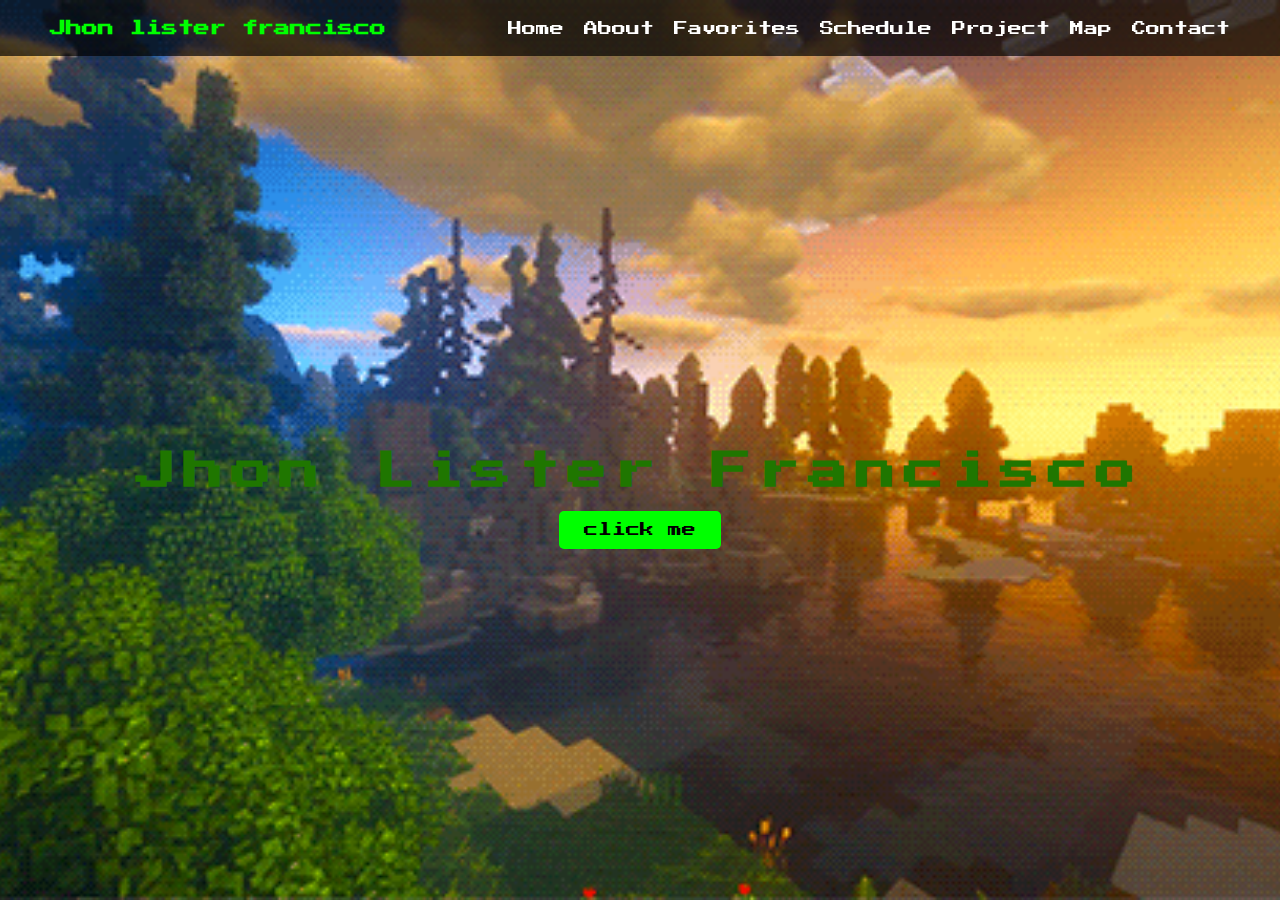
<file: Upgrade/index.html>
<!DOCTYPE html>
<html lang="en">
<head>
  <meta charset="UTF-8">
  <meta name="viewport" content="width=device-width, initial-scale=1.0">
  <title>Jhon lister</title>
  <link href="https://fonts.googleapis.com/css2?family=Press+Start+2P&display=swap" rel="stylesheet">
  <link rel="stylesheet" href="style.css">
  <style>
   
  </style>
</head>
<body>
  <!-- Navbar -->
  <nav>
    <div id="Logo">
      <span id="title">Jhon lister francisco</span>
    </div>

    <ul>
      <li><a href="index.html">Home</a></li>
      <li><a href="about.html">About</a></li>
      <li><a href="favorits.html">Favorites</a></li>
      <li><a href="schedule.html">Schedule</a></li>
      <li><a href="project.html">Project</a></li>
      <li><a href="map.html">Map</a></li>
      <li><a href="contact.html">Contact</a></li>
    </ul>
  </nav>

  <!-- Hero Name -->
  <h1>
    <span>J</span><span>h</span><span>o</span><span>n</span>
    <span>&nbsp;</span>
    <span>L</span><span>i</span><span>s</span><span>t</span><span>e</span><span>r</span>
    <span>&nbsp;</span>
    <span>F</span><span>r</span><span>a</span><span>n</span><span>c</span><span>i</span><span>s</span><span>c</span><span>o</span>
  </h1>
  
  <button class="popup-btn" onclick="openPopup()">click me</button>


<!-- Popup Modal -->
<div id="modal" class="modal">
  <div class="modal-content">
    <button class="close-btn" onclick="closePopup()">&times;</button>
    <h2>🎉 Achievement Unlocked!</h2>
    <p>Welcome hahahahha</p>
    <canvas id="confetti"></canvas>
  </div>
</div>

  <script>
     function openPopup() {
    const modal = document.getElementById("modal");
    modal.style.display = "flex";

    // 🎉 Trigger confetti
    startConfetti();
  }

  function closePopup() {
    document.getElementById("modal").style.display = "none";
    stopConfetti();
  }

  // Close popup when clicking outside
  window.onclick = function(event) {
    const modal = document.getElementById("modal");
    if (event.target == modal) {
      modal.style.display = "none";
      stopConfetti();
    }
  }

  // 🎉 Confetti Effect
  let confettiCtx, confettiPieces = [], confettiInterval;

  function startConfetti() {
    const canvas = document.getElementById("confetti");
    confettiCtx = canvas.getContext("2d");
    resizeCanvas(canvas);

    confettiPieces = Array.from({length: 100}).map(() => ({
      x: Math.random() * canvas.width,
      y: Math.random() * canvas.height - canvas.height,
      size: Math.random() * 8 + 4,
      speed: Math.random() * 3 + 2,
      color: `hsl(${Math.random() * 360}, 100%, 50%)`,
      angle: Math.random() * 2 * Math.PI
    }));

    confettiInterval = setInterval(() => drawConfetti(canvas), 30);
  }

  function stopConfetti() {
    clearInterval(confettiInterval);
  }

  function drawConfetti(canvas) {
    confettiCtx.clearRect(0, 0, canvas.width, canvas.height);

    confettiPieces.forEach(p => {
      p.y += p.speed;
      p.x += Math.sin(p.angle) * 2;
      if (p.y > canvas.height) p.y = -10;
      confettiCtx.fillStyle = p.color;
      confettiCtx.fillRect(p.x, p.y, p.size, p.size);
    });
  }

  function resizeCanvas(canvas) {
    canvas.width = canvas.offsetWidth;
    canvas.height = canvas.offsetHeight;
  }

  window.onresize = () => {
    const canvas = document.getElementById("confetti");
    if (canvas) resizeCanvas(canvas);
  }
  </script>
</body>
</html>
</file>
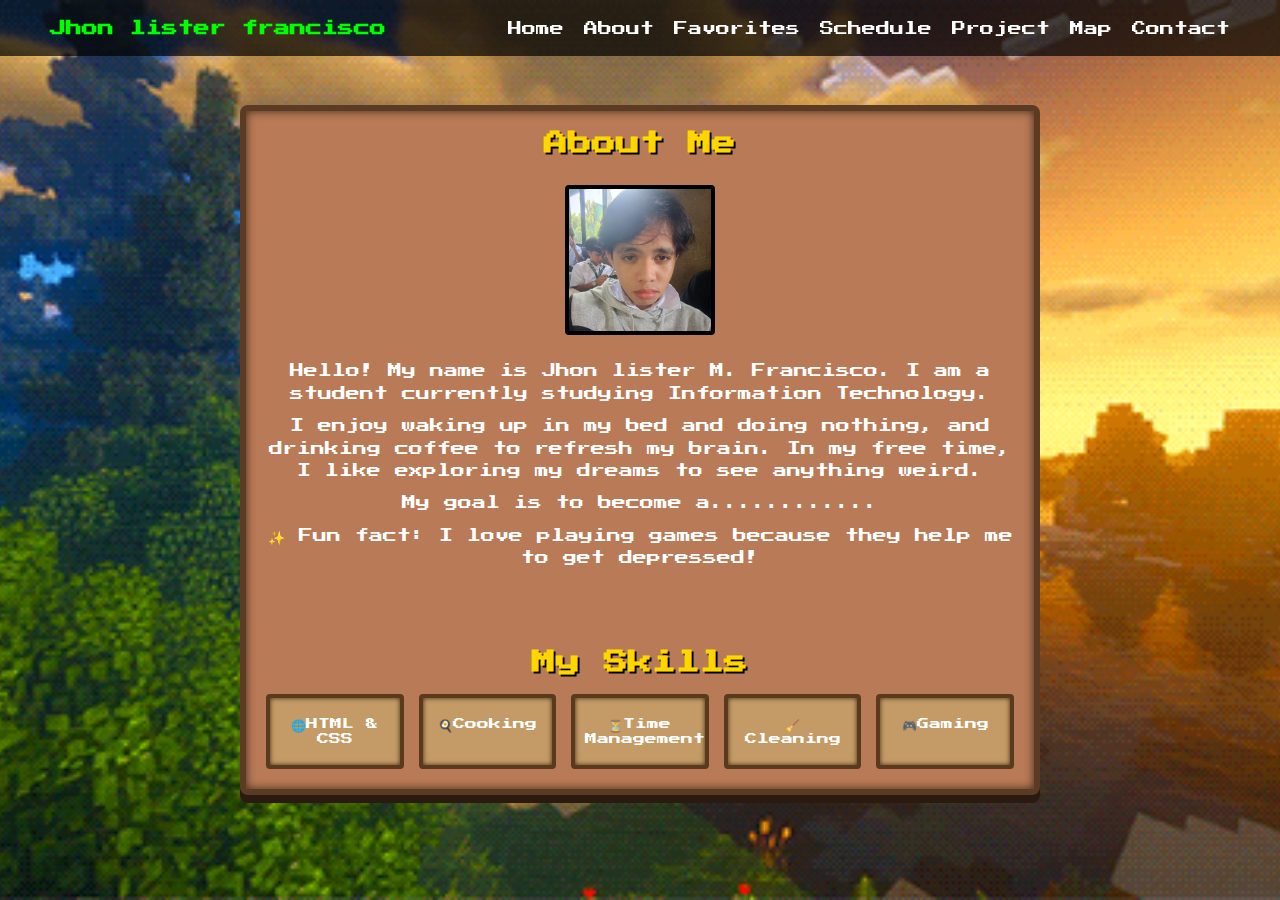
<file: Upgrade/about.html>
<!DOCTYPE html>
<html lang="en">
<head>
  <meta charset="UTF-8">
  <meta name="viewport" content="width=device-width, initial-scale=1.0">
  <link href="https://fonts.googleapis.com/css2?family=Press+Start+2P&display=swap" rel="stylesheet">
  <link rel="stylesheet" href="about.css">
  <title>Minecraft Theme</title>

</head>
<body>
  <nav>
    <div id="Logo">
      <span id="title">Jhon lister francisco</span>
    </div>
    <ul>
      <li><a href="index.html">Home</a></li>
      <li><a href="about.html">About</a></li>
      <li><a href="favorits.html">Favorites</a></li>
      <li><a href="schedule.html">Schedule</a></li>
      <li><a href="project.html">Project</a></li>
      <li><a href="Map.html">Map</a></li>
      <li><a href="contact.html">Contact</a></li>
    </ul>
  </nav>

  <!-- About + Skills Container -->
  <div class="container">
    <h2>About Me</h2>
    <img src="p/n.jpg" alt="ako">
    <p>Hello! My name is Jhon lister M. Francisco. I am a student currently studying Information Technology.</p>
    <p>I enjoy waking up in my bed and doing nothing, and drinking coffee to refresh my brain. 
       In my free time, I like exploring my dreams to see anything weird.</p>
    <p>My goal is to become a............</p>
    <p>✨ Fun fact: I love playing games because they help me to get depressed!</p>
    <div class="skills-grid "></div>
    <div class="skills-grid "></div>
    <div class="skills-grid "></div>
    <div class="skills-grid "></div>
    <h2>My Skills</h2>
    <div class="skills-grid">
      <div class="skill">🌐HTML & CSS</div>
      <div class="skill">🍳Cooking</div>
      <div class="skill">⏳Time Management</div>
      <div class="skill">🧹Cleaning</div>
      <div class="skill">🎮Gaming</div>
    </div>
  </div>

</body>
</html>
</file>
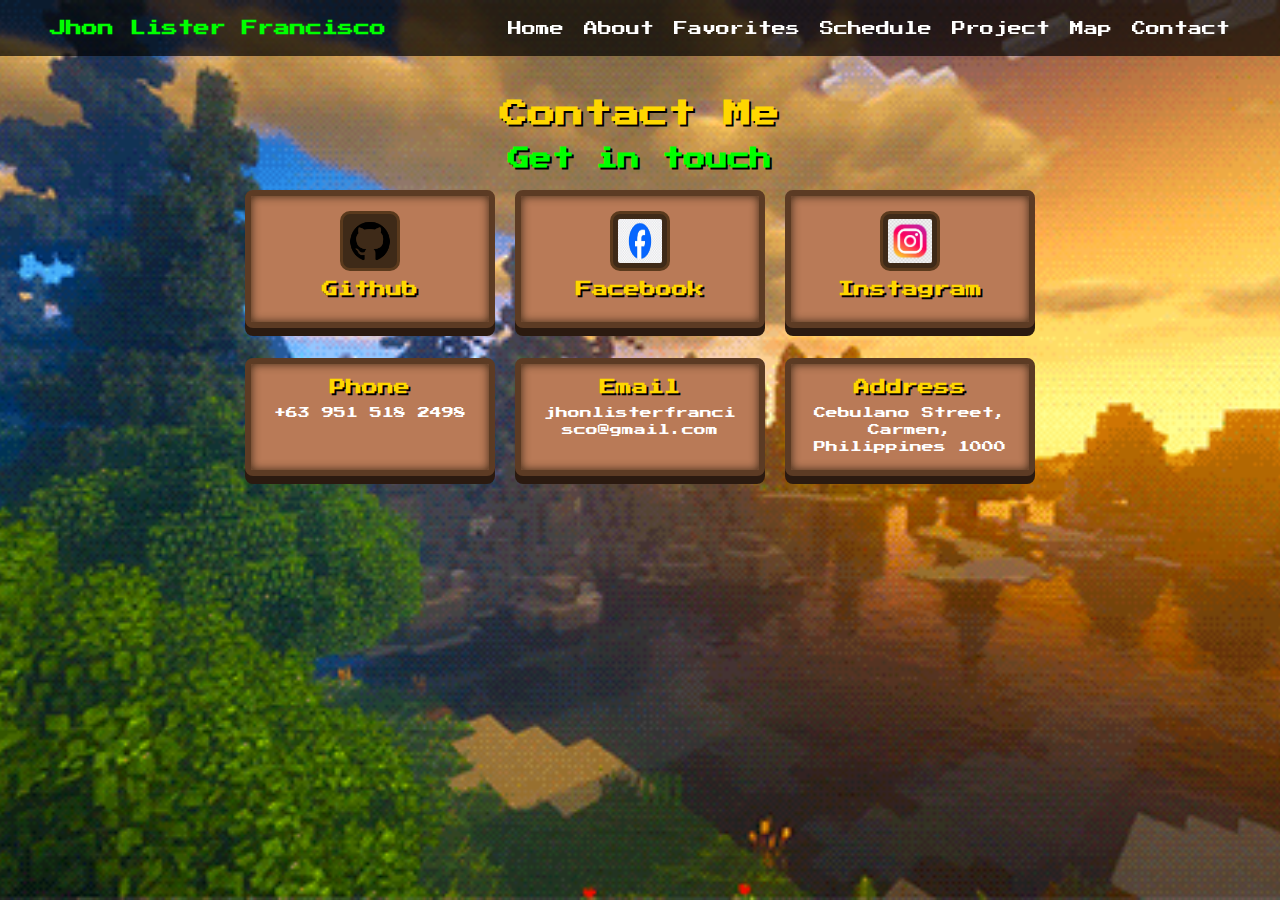
<file: Upgrade/contact.html>
<!DOCTYPE html>
<html lang="en">
<head>
    <meta charset="UTF-8">
    <meta name="viewport" content="width=device-width, initial-scale=1.0">
    <title>Contact</title>
    <link href="https://fonts.googleapis.com/css2?family=Press+Start+2P&display=swap" rel="stylesheet">
    <link rel="stylesheet" href="contact.css">
 
      
</head>
<body>
    <nav>
        <div id="Logo">
            <span id="title">Jhon Lister Francisco</span>
        </div>
        <ul>
            <li><a href="index.html">Home</a></li>
            <li><a href="about.html">About</a></li>
            <li><a href="favorits.html">Favorites</a></li>
            <li><a href="schedule.html">Schedule</a></li>
            <li><a href="project.html">Project</a></li>
            <li><a href="Map.html">Map</a></li>
            <li><a href="contact.html">Contact</a></li>
        </ul>
    </nav>

    <h1>Contact Me</h1>
    <section id="contact">
        <h2>Get in touch</h2>
        <div class="social-media">
            <div class="card">
                <a href="https://github.com/jhonlisterfrancisco-ctrl" target="_blank">
                    <img src="p/git.png" alt="Github">
                    <h3>Github</h3>
                </a>
            </div>
            <div class="card">
                <a href="https://www.facebook.com/jhonlester.francisco.3" target="_blank">
                    <img src="p/f.png" alt="Facebook">
                    <h3>Facebook</h3>
                </a>
            </div>
            <div class="card">
                <a href="https://www.instagram.com/jhonlisterfrancisco/" target="_blank">
                    <img src="p/ig.jpg" alt="Instagram">
                    <h3>Instagram</h3>
                </a>
            </div>
        </div>
        <div class="cards">
            <div class="card">
                <h3>Phone</h3>
                <p>+63 951 518 2498</p>
            </div>
            <div class="card">
                <h3>Email</h3>
                <p>jhonlisterfrancisco@gmail.com</p>
            </div>
            <div class="card">
                <h3>Address</h3>
                <p>Cebulano Street, Carmen, Philippines 1000</p>
            </div>
        </div>
    </section>
</body>
</html>
</file>
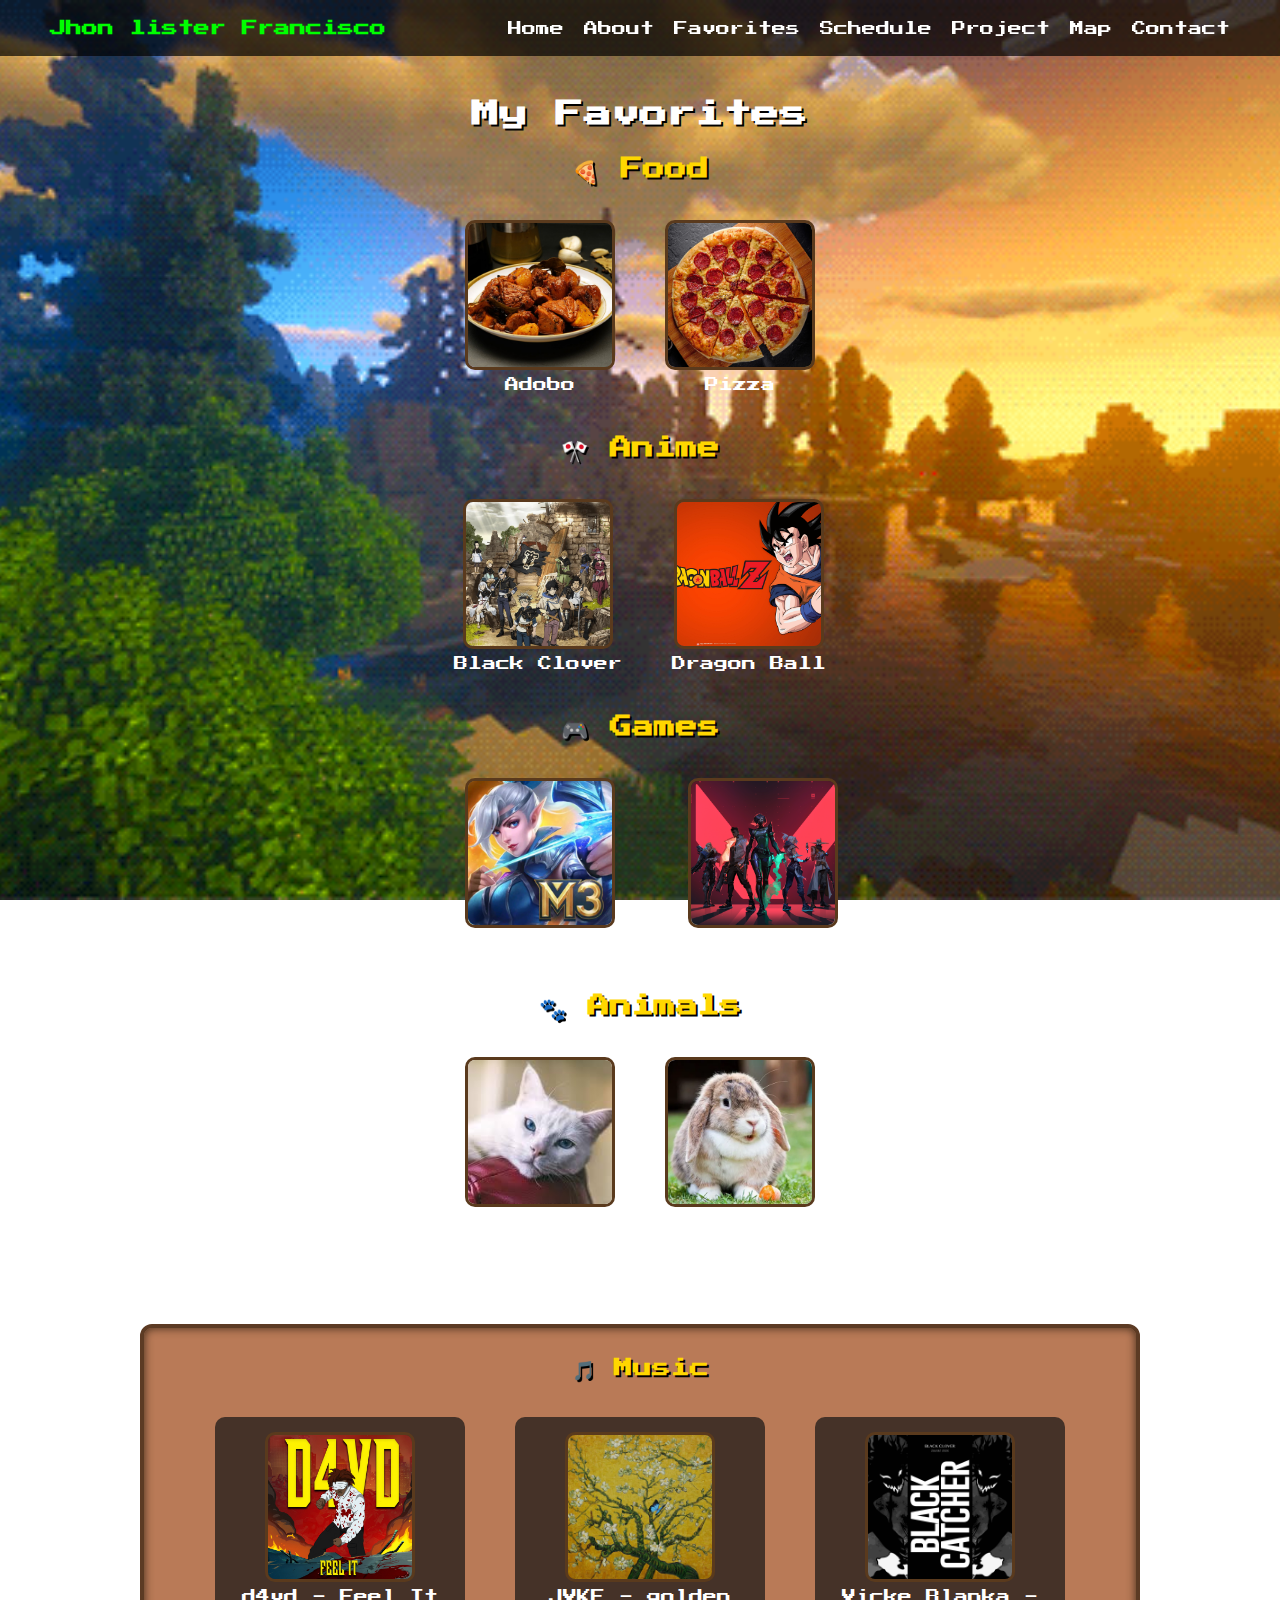
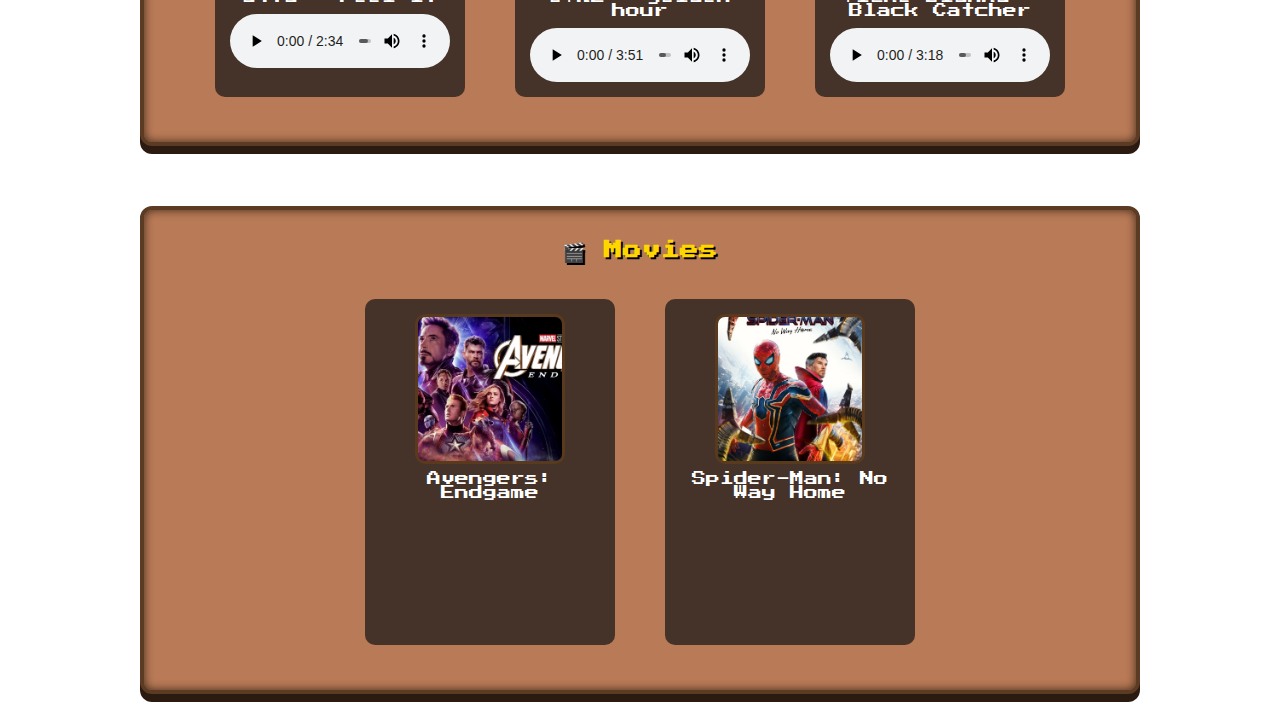
<file: Upgrade/favorits.html>
<!DOCTYPE html>
<html lang="en">
<head>
  <meta charset="UTF-8">
  <meta name="viewport" content="width=device-width, initial-scale=1.0">
  <link href="https://fonts.googleapis.com/css2?family=Press+Start+2P&display=swap" rel="stylesheet">
  <link rel="stylesheet" href="favorits.css">
  <title>Favorites</title>
  
  </style>
</head>
<body>
  <nav>
    <div id="Logo">
      <span id="title">Jhon lister Francisco</span>
    </div>
    <ul>
      <li><a href="index.html">Home</a></li>
      <li><a href="about.html">About</a></li>
      <li><a href="favorits.html">Favorites</a></li>
      <li><a href="schedule.html">Schedule</a></li>
      <li><a href="project.html">Project</a></li>
      <li><a href="Map.html">Map</a></li>
      <li><a href="contact.html">Contact</a></li>
    </ul>
  </nav>

  <section class="favorites">
    <h2>My Favorites</h2>

    <!-- Food -->
    <h3>🍕 Food</h3>
    <div class="favorites-grid">
      <div class="fav-item">
        <img src="p/adobo.jpg" alt="Adobo">
        <p>Adobo</p>
      </div>
      <div class="fav-item">
        <img src="p/pizza.jpg" alt="Pizza">
        <p>Pizza</p>
      </div>
    </div>

    <!-- Anime -->
    <h3>🎌 Anime</h3>
    <div class="favorites-grid">
      <div class="fav-item">
        <img src="p/black clover.jpg" alt="Black Clover">
        <p>Black Clover</p>
      </div>
      <div class="fav-item">
        <img src="p/dragonball.jpg" alt="Dragon Ball">
        <p>Dragon Ball</p>
      </div>
    </div>

    <!-- Games -->
    <h3>🎮 Games</h3>
    <div class="favorites-grid">
      <div class="fav-item">
        <img src="p/ml.jpg" alt="Mobile Legends">
        <p>Mobile Legends</p>
      </div>
      <div class="fav-item">
        <img src="p/valo.jpg" alt="Valorant">
        <p>Valorant</p>
      </div>
    </div>

    <!-- Animals -->
    <h3>🐾 Animals</h3>
    <div class="favorites-grid">
      <div class="fav-item">
        <img src="p/cat.jpg" alt="Cat">
        <p>Cat</p>
      </div>
      <div class="fav-item">
        <img src="p/Rabbit.jpg" alt="Rabbit">
        <p>Rabbit</p>
      </div>
    </div>
  </section>

  <!-- Music Section -->
  <div class="music-container">
    <h3>🎵 Music</h3>
    <div class="favorites-grid">
      <div class="fav-item" onclick="playMusic(this)">
        <img src="p/feel it.jpg" alt="d4vd">
        <p>d4vd - Feel It</p>
        <audio controls>
          <source src="p/d4vd - Feel It (Official Music Video) [vZi8ET9k11g].mp3" type="audio/mpeg">
          Your browser does not support the audio element.
        </audio>
      </div>
      <div class="fav-item" onclick="playMusic(this)">
        <img src="p/gold.jpg" alt="JVKE">
        <p>JVKE - golden hour</p>
        <audio controls>
          <source src="p/JVKE - golden hour (official music video) [PEM0Vs8jf1w].mp3" type="audio/mpeg">
          Your browser does not support the audio element.
        </audio>
      </div>
      <div class="fav-item" onclick="playMusic(this)">
        <img src="p/black.jpg" alt="Vicke Blanka">
        <p>Vicke Blanka - Black Catcher</p>
        <audio controls>
          <source src="p/ビッケブランカ - Black Catcher _ Vicke Blanka - Black Catcher [hP6VM6YAMIE].mp3" type="audio/mpeg">
          Your browser does not support the audio element.
        </audio>
      </div>
    </div>
  </div>

  <!-- Movies Section -->
  <div class="movie-container">
    <h3>🎬 Movies</h3>
    <div class="favorites-grid">
      <div class="fav-item">
        <img src="p/avenger.jpg" alt="Avengers: Endgame">
        <p>Avengers: Endgame</p>
        <iframe width="220" height="120"
                src="https://www.youtube.com/embed/TcMBFSGVi1c"
                title="Avengers Trailer" allowfullscreen></iframe>
      </div>
      <div class="fav-item">
        <img src="p/spiderjpg.jpg" alt="Spider-Man: No Way Home">
        <p>Spider-Man: No Way Home</p>
        <iframe width="220" height="120"
                src="https://www.youtube.com/embed/JfVOs4VSpmA"
                title="Spider-Man No Way Home Trailer" allowfullscreen></iframe>
      </div>
    </div>
  </div>

  <!-- Lightbox -->
  <div id="lightbox" class="lightbox" onclick="closeLightbox()">
    <span class="close">&times;</span>
    <img class="lightbox-content" id="lightbox-img">
    <p id="lightbox-caption"></p>
  </div>

  <script>
    function playMusic(element) {
      // Pause all other audio players
      document.querySelectorAll(".music-container audio").forEach(audio => {
        if (!element.contains(audio)) {
          audio.pause();
          audio.currentTime = 0;
        }
      });

      // Play the clicked one
      let audio = element.querySelector("audio");
      if (audio) {
        audio.play();
      }
    }

    // Open Lightbox
    function openLightbox(img) {
      document.getElementById("lightbox").style.display = "flex";
      document.getElementById("lightbox-img").src = img.src;
      document.getElementById("lightbox-caption").innerText = img.alt;
    }

    // Close Lightbox
    function closeLightbox() {
      document.getElementById("lightbox").style.display = "none";
    }

    // Attach click event to all images
    document.addEventListener("DOMContentLoaded", () => {
      document.querySelectorAll(".fav-item img").forEach(img => {
        img.addEventListener("click", (e) => {
          e.stopPropagation(); // Prevent closing immediately
          openLightbox(img);
        });
      });
    });
  </script>
</body>
</html>
</file>
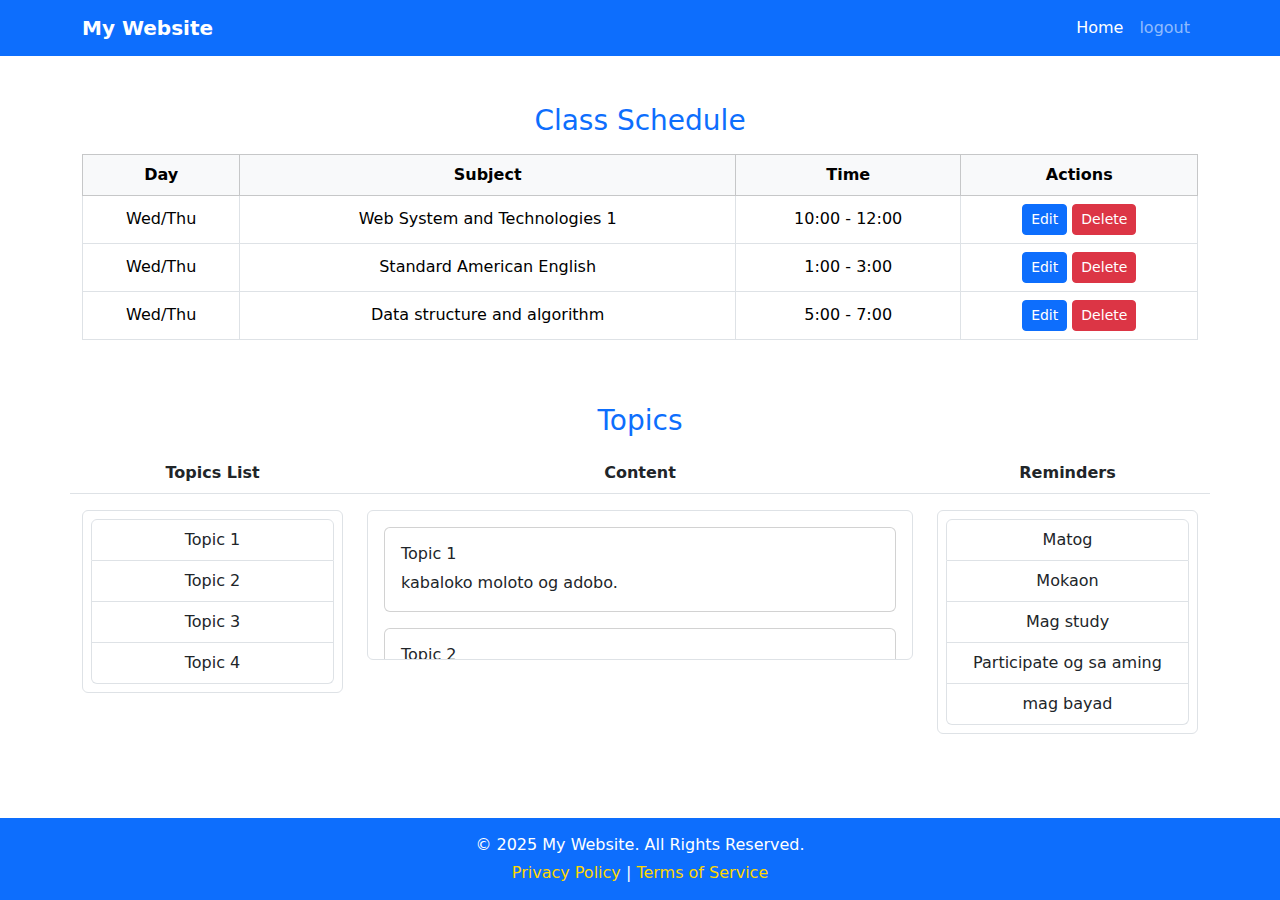
<file: Upgrade/index2.html>
<!doctype html>
<html lang="en">
  <head>
    <meta charset="utf-8">
    <meta name="viewport" content="width=device-width, initial-scale=1">
    <title>Class Schedule & Topics</title>
    <link href="https://cdn.jsdelivr.net/npm/bootstrap@5.3.3/dist/css/bootstrap.min.css" rel="stylesheet">
    <style>
      body {
        background-color: #ffffff;
        display: flex;
        flex-direction: column;
        min-height: 100vh;
      }
      main {
        flex: 1;
      }
      .table thead {
        background-color: #b7c8ff;
      }
      .scrollable {
        max-height: 200px;
        overflow-y: auto;
      }
      footer {
        background: #0d6efd;
        color: white;
        padding: 15px 0;
        text-align: center;
      }
      footer a {
        color: #ffd700;
        text-decoration: none;
      }
      footer a:hover {
        text-decoration: underline;
      }
    </style>
  </head>
  <body>

    <!-- Navbar -->
    <nav class="navbar navbar-expand-lg navbar-dark bg-primary">
      <div class="container">
        <!-- Brand -->
        <a class="navbar-brand fw-bold" href="#">My Website</a>

        <button class="navbar-toggler" type="button" data-bs-toggle="collapse" data-bs-target="#navbarNav"
          aria-controls="navbarNav" aria-expanded="false" aria-label="Toggle navigation">
          <span class="navbar-toggler-icon"></span>
        </button>

        <!-- Links -->
        <div class="collapse navbar-collapse justify-content-right" id="navbarNav">
          <ul class="navbar-nav ms-auto">
            <li class="nav-item"><a class="nav-link active" href="#">Home</a></li>
            <li class="nav-item"><a class="nav-link" href="project.html">logout</a></li>
          </ul>
        </div>
      </div>
    </nav>

    <main>
      <!-- Table -->
      <div class="container text-center mt-5">
        <h3 class="text-primary mb-3">Class Schedule</h3>
        <div class="table-responsive">
          <table class="table table-bordered align-middle" id="scheduleTable">
            <thead class="table-light">
              <tr>
                <th>Day</th>
                <th>Subject</th>
                <th>Time</th>
                <th>Actions</th>
              </tr>
            </thead>
            <tbody>
              <tr>
                <td>Wed/Thu</td>
                <td>Web System and Technologies 1</td>
                <td>10:00 - 12:00</td>
                <td>
                  <button class="btn btn-sm btn-primary edit-btn">Edit</button>
                  <button class="btn btn-sm btn-danger delete-btn">Delete</button>
                </td>
              </tr>
              <tr>
                <td>Wed/Thu</td>
                <td>Standard American English</td>
                <td>1:00 - 3:00</td>
                <td>
                  <button class="btn btn-sm btn-primary edit-btn">Edit</button>
                  <button class="btn btn-sm btn-danger delete-btn">Delete</button>
                </td>
              </tr>
              <tr>
                <td>Wed/Thu</td>
                <td>Data structure and algorithm</td>
                <td>5:00 - 7:00</td>
                <td>
                  <button class="btn btn-sm btn-primary edit-btn">Edit</button>
                  <button class="btn btn-sm btn-danger delete-btn">Delete</button>
                </td>
              </tr>
            </tbody>
          </table>
        </div>
      </div>

      <!-- Bootstrap Modal -->
      <div class="modal fade" id="editModal" tabindex="-1" aria-labelledby="editModalLabel" aria-hidden="true">
        <div class="modal-dialog">
          <div class="modal-content">
            <div class="modal-header bg-primary text-white">
              <h5 class="modal-title" id="editModalLabel">Edit Schedule</h5>
              <button type="button" class="btn-close btn-close-white" data-bs-dismiss="modal" aria-label="Close"></button>
            </div>
            <div class="modal-body">
              <form id="editForm">
                <div class="mb-3">
                  <label for="editDay" class="form-label">Day</label>
                  <input type="text" class="form-control" id="editDay" required>
                </div>
                <div class="mb-3">
                  <label for="editSubject" class="form-label">Subject</label>
                  <input type="text" class="form-control" id="editSubject" required>
                </div>
                <div class="mb-3">
                  <label for="editTime" class="form-label">Time</label>
                  <input type="text" class="form-control" id="editTime" required>
                </div>
              </form>
            </div>
            <div class="modal-footer">
              <button type="button" class="btn btn-secondary" data-bs-dismiss="modal">Cancel</button>
              <button type="button" class="btn btn-success" id="saveChanges">Save</button>
            </div>
          </div>
        </div>
      </div>

      <div class="container text-center mt-5">
        <h3 class="text-primary mb-4">Topics</h3>

        <!-- Header Row -->
        <div class="row fw-bold border-bottom pb-2 mb-3">
          <div class="col-md-3">Topics List</div>
          <div class="col-md-6">Content</div>
          <div class="col-md-3">Reminders</div>
        </div>

        <!-- Main Row -->
        <div class="row text-center">
          <!-- Topics Column -->
          <div class="col-md-3">
            <div id="topicsList" class="list-group overflow-auto border rounded p-2" style="max-height: 400px;">
              <a href="#topic1" class="list-group-item list-group-item-action">Topic 1</a>
              <a href="#topic2" class="list-group-item list-group-item-action">Topic 2</a>
              <a href="#topic3" class="list-group-item list-group-item-action">Topic 3</a>
              <a href="#topic4" class="list-group-item list-group-item-action">Topic 4</a>
            </div>
          </div>

          <!-- Content Column -->
          <div class="col-md-6">
            <div id="contentArea" class="overflow-auto border rounded p-3" style="max-height: 150px; text-align:left; scroll-behavior:smooth;">
              <div class="card mb-3" id="topic1">
                <div class="card-body">
                  <h6 class="card-title">Topic 1</h6>
                  <p class="card-text">kabaloko moloto og adobo.</p>
                </div>
              </div>
              <div class="card mb-3" id="topic2">
                <div class="card-body">
                  <h6 class="card-title">Topic 2</h6>
                  <p class="card-text">how to put a bead in egg.</p>
                </div>
              </div>
              <div class="card mb-3" id="topic3">
                <div class="card-body">
                  <h6 class="card-title">Topic 3</h6>
                  <p class="card-text">hahahacdog.</p>
                </div>
              </div>
              <div class="card mb-3" id="topic4">
                <div class="card-body">
                  <h6 class="card-title">Topic 4</h6>
                  <p class="card-text">o.</p>
                </div>
              </div>
            </div>
          </div>

          <!-- Reminders Column -->
          <div class="col-md-3">
            <ul class="list-group overflow-auto border rounded p-2" style="max-height: 400px;">
              <li class="list-group-item">Matog</li>
              <li class="list-group-item">Mokaon</li>
              <li class="list-group-item">Mag study</li>
              <li class="list-group-item">Participate og sa aming</li>
              <li class="list-group-item">mag bayad</li>
            </ul>
          </div>
        </div>
      </div>
    </main>

    <!-- Footer -->
    <footer>
      <div class="container-fuild">
        <p class="mb-1">© 2025 My Website. All Rights Reserved.</p>
        <p class="mb-0">
          <a href="#">Privacy Policy</a> | <a href="#">Terms of Service</a>
        </p>
      </div>
    </footer>

    <!-- Scripts -->
    <script>
      // Highlight matching content card when topic clicked
      document.querySelectorAll("#topicsList a").forEach(item => {
        item.addEventListener("click", function(e) {
          e.preventDefault();
          document.querySelectorAll("#contentArea .card").forEach(card => {
            card.classList.remove("border-primary", "bg-light");
          });
          let targetId = this.getAttribute("href").substring(1);
          let targetCard = document.getElementById(targetId);
          if (targetCard) {
            targetCard.classList.add("border-primary", "bg-light");
            targetCard.scrollIntoView({ behavior: "smooth", block: "center" });
          }
        });
      });

      let currentRow;
      document.querySelectorAll(".edit-btn").forEach(button => {
        button.addEventListener("click", function () {
          currentRow = this.closest("tr");
          let cells = currentRow.querySelectorAll("td");
          document.getElementById("editDay").value = cells[0].textContent;
          document.getElementById("editSubject").value = cells[1].textContent;
          document.getElementById("editTime").value = cells[2].textContent;
          let modal = new bootstrap.Modal(document.getElementById("editModal"));
          modal.show();
        });
      });

      document.getElementById("saveChanges").addEventListener("click", function () {
        if (currentRow) {
          currentRow.cells[0].textContent = document.getElementById("editDay").value;
          currentRow.cells[1].textContent = document.getElementById("editSubject").value;
          currentRow.cells[2].textContent = document.getElementById("editTime").value;
        }
        let modalEl = document.getElementById("editModal");
        let modal = bootstrap.Modal.getInstance(modalEl);
        modal.hide();
      });

      document.querySelectorAll(".delete-btn").forEach(button => {
        button.addEventListener("click", function () {
          this.closest("tr").remove();
        });
      });
    </script>
    <script src="https://cdn.jsdelivr.net/npm/bootstrap@5.3.3/dist/js/bootstrap.bundle.min.js"></script>
  </body>
</html>
</file>
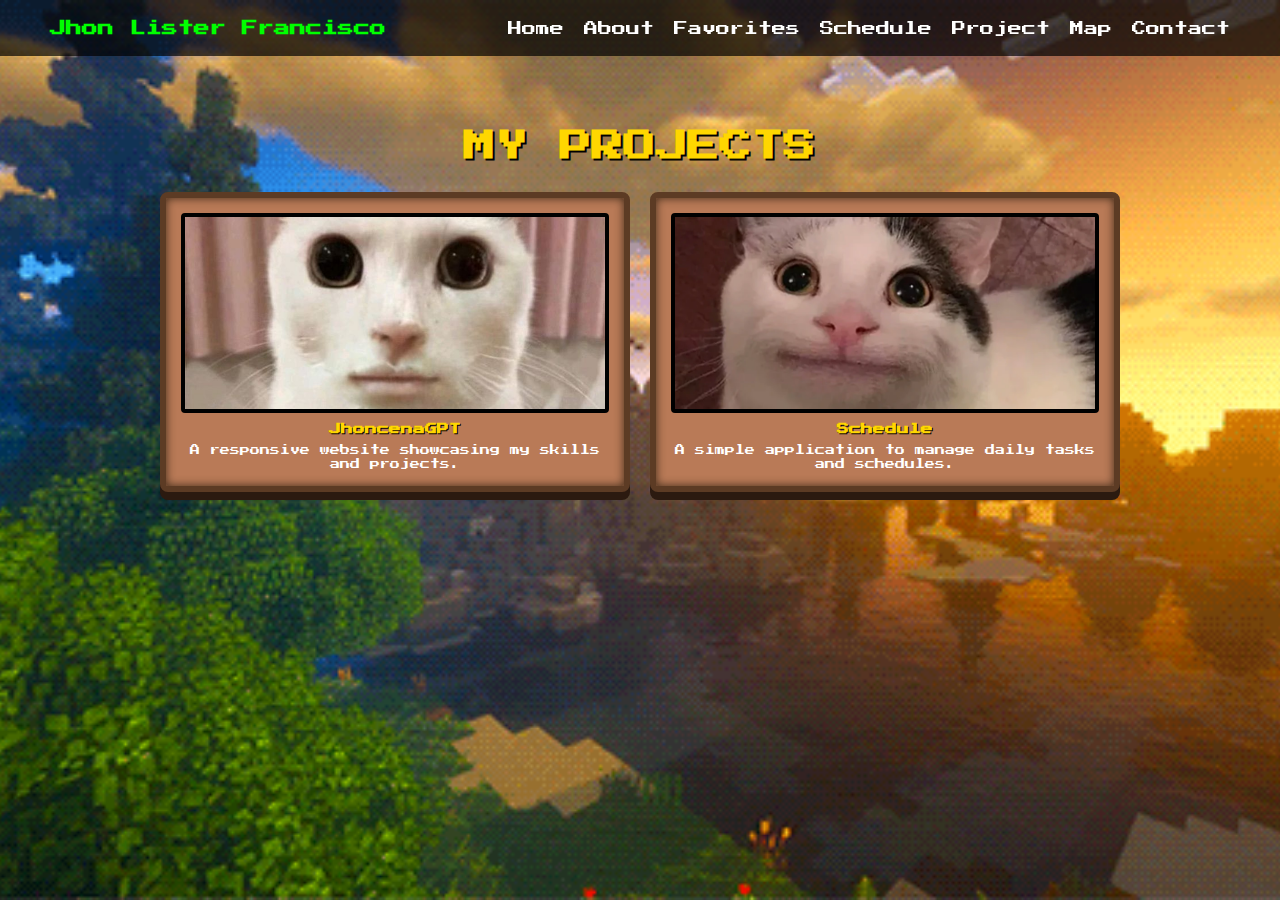
<file: Upgrade/project.html>
<!DOCTYPE html>
<html lang="en">
<head>
  <meta charset="UTF-8">
  <meta name="viewport" content="width=device-width, initial-scale=1.0">
  <title>Minecraft Themed Projects</title>
  <link href="https://fonts.googleapis.com/css2?family=Press+Start+2P&display=swap" rel="stylesheet">
  <link rel="stylesheet" href="project.css">

</head>
<body>
  <nav>
    <div id="Logo">
      <span id="title">Jhon Lister Francisco</span>
    </div>
    <ul>
      <li><a href="index.html">Home</a></li>
      <li><a href="about.html">About</a></li>
      <li><a href="favorits.html">Favorites</a></li>
      <li><a href="schedule.html">Schedule</a></li>
      <li><a href="project.html">Project</a></li>
      <li><a href="Map.html">Map</a></li>
      <li><a href="contact.html">Contact</a></li>
    </ul>
  </nav>

  <section class="project-section">
    <h1>MY PROJECTS</h1>
    <div class="card-container">

      <!-- Project 1 -->
      <div class="card">
        <a href="skin.html" target="_blank">
          <img src="p/c1.jpg" alt="Personal Website Project">
          <div class="card-content">
            <h3>JhoncenaGPT</h3>
            <p>A responsive website showcasing my skills and projects.</p>
          </div>
        </a>
      </div>

      <!-- Project 2 -->
      <div class="card">
        <a href="index2.html" target="_blank">
          <img src="p/c2.webp" alt="Task Manager Project">
          <div class="card-content">
            <h3>Schedule</h3>
            <p>A simple application to manage daily tasks and schedules.</p>
          </div>
        </a>
      </div>

    </div>
  </section>
</body>
</html>
</file>
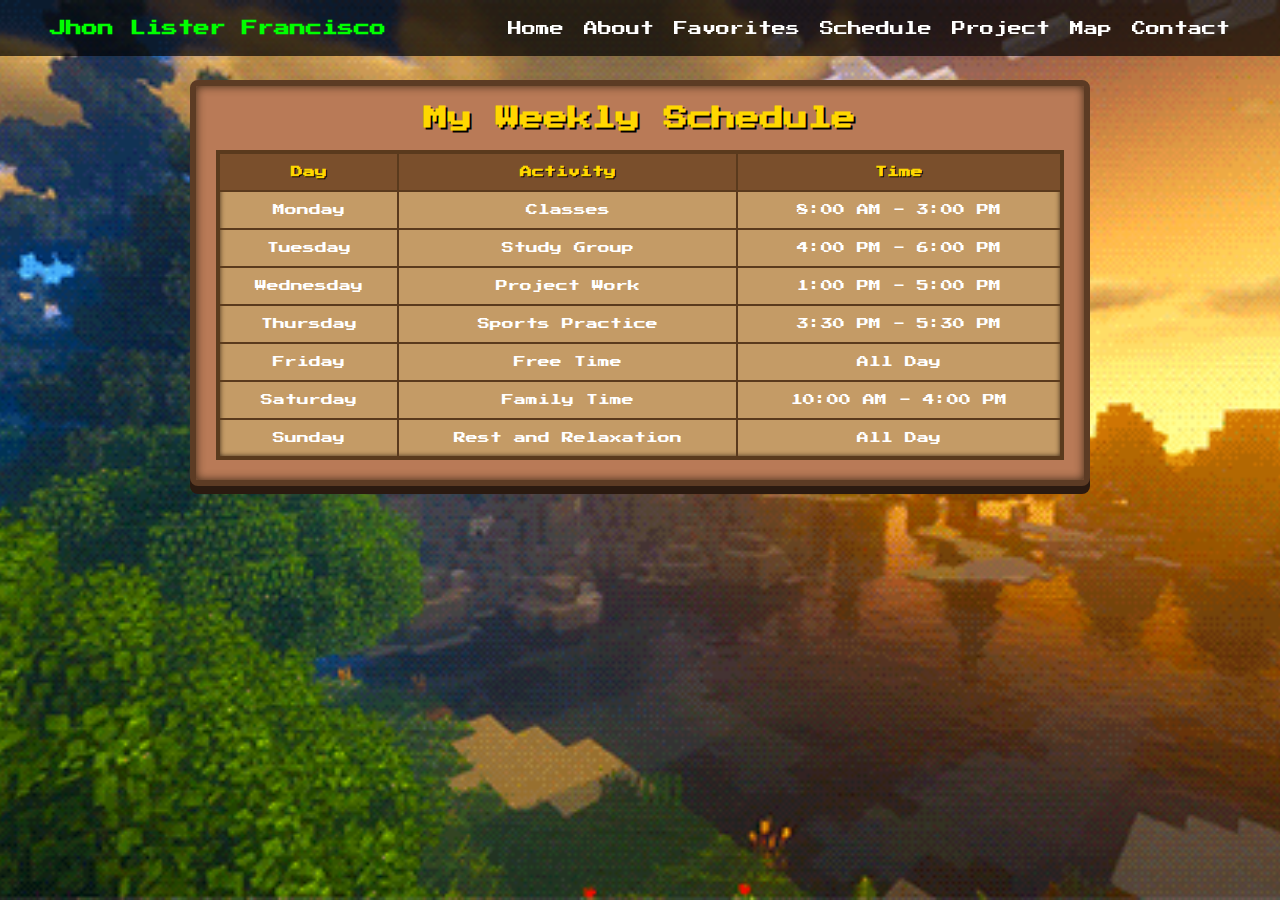
<file: Upgrade/schedule.html>
<!DOCTYPE html>
<html lang="en">
<head>
  <meta charset="UTF-8">
  <meta name="viewport" content="width=device-width, initial-scale=1.0">
  <title>Minecraft Theme Schedule</title>
  <link href="https://fonts.googleapis.com/css2?family=Press+Start+2P&display=swap" rel="stylesheet">
  <link rel="stylesheet" href="schedule.css">
  
  </style>
</head>
<body>
  <nav>
    <div id="Logo">
      <span id="title">Jhon Lister Francisco</span>
    </div>
    <ul>
      <li><a href="index.html">Home</a></li>
      <li><a href="about.html">About</a></li>
      <li><a href="favorits.html">Favorites</a></li>
      <li><a href="schedule.html">Schedule</a></li>
      <li><a href="project.html">Project</a></li>
      <li><a href="Map.html">Map</a></li>
      <li><a href="contact.html">Contact</a></li>
    </ul>
  </nav>

  <section id="schedule">
    <h2>My Weekly Schedule</h2>
    <table>
      <tr>
        <th>Day</th>
        <th>Activity</th>
        <th>Time</th>
      </tr>
      <tr>
        <td>Monday</td>
        <td>Classes</td>
        <td>8:00 AM - 3:00 PM</td>
      </tr>
      <tr>
        <td>Tuesday</td>
        <td>Study Group</td>
        <td>4:00 PM - 6:00 PM</td>
      </tr>
      <tr>
        <td>Wednesday</td>
        <td>Project Work</td>
        <td>1:00 PM - 5:00 PM</td>
      </tr>
      <tr>
        <td>Thursday</td>
        <td>Sports Practice</td>
        <td>3:30 PM - 5:30 PM</td>
      </tr>
      <tr>
        <td>Friday</td>
        <td>Free Time</td>
        <td>All Day</td>
      </tr>
      <tr>
        <td>Saturday</td>
        <td>Family Time</td>
        <td>10:00 AM - 4:00 PM</td>
      </tr>
      <tr>
        <td>Sunday</td>
        <td>Rest and Relaxation</td>
        <td>All Day</td>
      </tr>
    </table>
  </section>
</body>
</html>
</file>
<file: Upgrade/about.css>
* {
      margin: 0;
      padding: 0;
      box-sizing: border-box;
    }

   body {
  background: url('p/d(1).gif') no-repeat center center fixed; /* fixed keeps background in place */
  background-size: cover; /* make sure it covers the screen */
  font-family: 'Press Start 2P', cursive;
  color: white;
  min-height: 100vh;
  display: flex;
  justify-content: center;
  align-items: flex-start;
  flex-direction: column;
  text-align: center;
  overflow-x: hidden; /* prevent sideways scrolling */
}

    nav {
      display: flex;
      justify-content: space-between;
      align-items: center;
      padding: 20px 50px;
      background: rgba(0,0,0,0.7);
      position: fixed;
      top: 0;
      width: 100%;
    }

    #title {
      font-size: 16px;
      font-weight: bold;
      color: #00ff00;
    }

    nav ul {
      list-style: none;
      display: flex;
      gap: 20px;
    }

    nav ul li a {
      color: #fff;
      text-decoration: none;
      font-size: 14px;
      transition: color 0.3s;
    }

    nav ul li a:hover {
      color: #00ff00;
    }

    /* Container (Chest-like) */
    .container {
      background: #b97a57;
      border: 6px solid #5c3b24;
      border-radius: 8px;
      box-shadow: inset 0 0 10px #3e2a18, 0 8px #2b1a10;
      max-width: 800px;
      margin: 50px auto;
      padding: 20px;
      text-align: center;
    }

    .container h2 {
      color: #ffd700;
      margin-bottom: 15px;
      text-shadow: 2px 2px #000;
    }

    .container img {
      width: 150px;
      border: 4px solid #000;
      border-radius: 4px;
      margin: 15px 0;
    }

    .container p {
      margin: 10px 0;
      font-size: 14px;
      line-height: 1.6;
      color: #fff;
    }

    /* Skills styled as chest slots */
    .skills-grid {
      display: grid;
      grid-template-columns: repeat(auto-fit, minmax(120px, 1fr));
      gap: 15px;
      margin-top: 20px;
    }

    .skill {
      background: #c49b66;
      border: 4px solid #5a3a1d;
      box-shadow: inset 0 0 5px #3e2a18;
      padding: 20px 10px;
      border-radius: 4px;
      font-size: 12px;
      color: #fff;
      transition: transform 0.2s, background 0.2s;
    }

    .skill:hover {
      background: #e6b873;
      transform: scale(1.1);
    }
</file>
<file: Upgrade/contact.css>
* {
            margin: 0;
            padding: 0;
            box-sizing: border-box;
        }

        body {
            background: url('p/d(1).gif') no-repeat center center fixed;
            background-size: cover;
            font-family: 'Press Start 2P', cursive;
            color: white;
            min-height: 100vh;
            padding-top: 100px; /* Leave space for navbar */
            text-align: center;
            overflow-x: hidden; /* Prevent horizontal overflow */
        }

        /* Navbar */
        nav {
            display: flex;
            justify-content: space-between;
            align-items: center;
            padding: 20px 50px;
            background: rgba(0, 0, 0, 0.7);
            position: fixed;
            top: 0;
            width: 100%;
            z-index: 1000;
        }

        #title {
            font-size: 16px;
            font-weight: bold;
            color: #00ff00;
        }

        nav ul {
            list-style: none;
            display: flex;
            gap: 20px;
        }

        nav ul li a {
            color: #fff;
            text-decoration: none;
            font-size: 14px;
            transition: color 0.3s;
        }

        nav ul li a:hover {
            color: #00ff00;
        }

        /* Page Headings */
        h1 {
            font-size: 28px;
            margin-bottom: 20px;
            color: #ffd700;
            text-shadow: 2px 2px #000;
        }

        h2 {
            font-size: 22px;
            margin: 20px 0;
            color: #00ff00;
            text-shadow: 2px 2px #000;
        }

        /* Social Media Cards Container */
        .social-media {
            display: flex;
            justify-content: center;
            flex-wrap: wrap;
            gap: 20px;
            margin: 20px 0;
        }

        /* Social media card links */
        .social-media .card a {
            text-decoration: none;
            color: white;
            display: flex;
            flex-direction: column;
            align-items: center;
            gap: 10px;
        }

        /* Social media images inside cards */
        .social-media .card img {
            width: 60px;
            height: 60px;
            border-radius: 10px;
            border: 3px solid #5a3a1d;
            background: #3e2a18;
            padding: 5px;
            transition: transform 0.3s, border-color 0.3s;
        }

        .social-media .card img:hover {
            transform: scale(1.1);
            border-color: #00ff00;
        }

        /* Cards Container */
        .cards {
            display: flex;
            justify-content: center;
            flex-wrap: wrap;
            gap: 20px;
            margin-top: 30px;
        }

        /* Chest-like Card Style */
        .card {
            background: #b97a57;
            border: 6px solid #5c3b24;
            border-radius: 8px;
            box-shadow: inset 0 0 10px #3e2a18, 0 8px #2b1a10;
            padding: 15px; /* Reduced padding to give more space for text */
            width: 250px;
            text-align: center;
            transition: transform 0.3s ease, box-shadow 0.3s ease;
            word-wrap: break-word; /* Allow long words to break */
        }

        .card:hover {
            transform: scale(1.05);
            box-shadow: 0 8px 20px rgba(0, 255, 0, 0.5);
        }

        .card h3 {
            color: #ffd700;
            margin-bottom: 10px;
            text-shadow: 2px 2px #000;
            font-size: 16px;
        }

        .card p {
            font-size: 12px; /* Kept small for style, but ensure readability */
            color: #fff;
            line-height: 1.4; /* Improve readability with line spacing */
            padding: 0 5px; /* Add internal padding to prevent clipping */
        }

        /* Responsive Design */
        @media (max-width: 768px) {
            nav {
                flex-direction: column;
                padding: 10px;
            }

            nav ul {
                margin-top: 10px;
                gap: 10px;
            }

            .social-media .card img {
                width: 50px;
                height: 50px;
            }

            .card {
                width: 200px;
                padding: 10px; /* Further reduce padding on mobile */
            }

            .card p {
                font-size: 10px; /* Slightly smaller on mobile for fit */
            }
        }
</file>
<file: Upgrade/project.css>
* {
      margin: 0;
      padding: 0;
      box-sizing: border-box;
    }

    body {
      background: url('p/d(1).gif') no-repeat center center/cover;
      font-family: 'Press Start 2P', cursive;
      color: white;
      height: 100vh;
      overflow-y: auto;
      padding-top: 80px; /* leave space for navbar */
    }

    nav {
      display: flex;
      justify-content: space-between;
      align-items: center;
      padding: 20px 50px;
      background: rgba(0,0,0,0.7);
      position: fixed;
      top: 0;
      width: 100%;
    }

    #title {
      font-size: 16px;
      font-weight: bold;
      color: #00ff00;
    }

    nav ul {
      list-style: none;
      display: flex;
      gap: 20px;
    }

    nav ul li a {
      color: #fff;
      text-decoration: none;
      font-size: 14px;
      transition: color 0.3s;
    }

    nav ul li a:hover {
      color: #00ff00;
    }

    h1 {
      text-align: center;
      margin: 30px 0;
      color: #ffd700;
      text-shadow: 2px 2px #000;
    }

    /* Project Section */
    .project-section {
      max-width: 1000px;
      margin: auto;
      padding: 20px;
    }

    .card-container {
      display: grid;
      grid-template-columns: repeat(auto-fit, minmax(220px, 1fr));
      gap: 20px;px;
    }

    /* Card styled like Minecraft chest slot */
    .card {
      background: #b97a57;
      border: 6px solid #5c3b24;
      border-radius: 8px;
      box-shadow: inset 0 0 10px #3e2a18, 0 8px #2b1a10;
      text-align: center;
      padding: 15px;
      transition: transform 0.2s, background 0.2s;
    }

    .card:hover {
      background: #e6b873;
      transform: scale(1.1);
    }

    .card img {
      width: 100%;
      max-height: 200px;
      object-fit: cover;
      border: 4px solid #000;
      border-radius: 4px;
      margin-bottom: 10px;
    }

    .card h3 {
      color: #ffd700;
      font-size: 12px;
      margin-bottom: 8px;
      text-shadow: 1px 1px #000;
    }

    .card p {
      font-size: 10px;
      line-height: 1.4;
      color: #fff;
    }

    .card a {
      text-decoration: none;
      color: inherit;
      display: block;
    }
</file>
<file: Upgrade/schedule.css>
* {
      margin: 0;
      padding: 0;
      box-sizing: border-box;
    }

    body {
      background: url('p/d(1).gif') no-repeat center center/cover;
      font-family: 'Press Start 2P', cursive;
      color: white;
      height: 100vh;
      overflow-y: auto;
      padding-top: 80px; /* leave space for navbar */
    }

    /* Navbar */
    nav {
      display: flex;
      justify-content: space-between;
      align-items: center;
      padding: 20px 50px;
      background: rgba(0,0,0,0.7);
      position: fixed;
      top: 0;
      width: 100%;
    }

    #title {
      font-size: 16px;
      font-weight: bold;
      color: #00ff00;
    }

    nav ul {
      list-style: none;
      display: flex;
      gap: 20px;
    }

    nav ul li a {
      color: #fff;
      text-decoration: none;
      font-size: 14px;
      transition: color 0.3s;
    }

    nav ul li a:hover {
      color: #00ff00;
    }

    /* Schedule Section */
    #schedule {
      max-width: 900px;
      margin: auto;
      padding: 20px;
      background: #b97a57;
      border: 6px solid #5c3b24;
      border-radius: 8px;
      box-shadow: inset 0 0 10px #3e2a18, 0 8px #2b1a10;
      text-align: center;
    }

    #schedule h2 {
      margin-bottom: 20px;
      color: #ffd700;
      text-shadow: 2px 2px #000;
    }

    /* Table styled like chest slots */
    table {
      width: 100%;
      border-collapse: collapse;
      background: #c49b66;
      border: 4px solid #5a3a1d;
      box-shadow: inset 0 0 5px #3e2a18;
    }

    th, td {
      border: 2px solid #5a3a1d;
      padding: 12px;
      font-size: 12px;
      color: #fff;
      text-align: center;
      transition: background 0.2s; /* only background changes */
    }

    th {
      background: #7a4f2c;
      color: #ffd700;
      text-shadow: 1px 1px #000;
    }

    /* Hover effect only changes row background */
    tr:hover td {
      background: #e6b873;
      color: #000; /* makes text readable on light background */
    }
</file>
<file: Upgrade/style.css>
/* Reset */
    * {
      margin: 0;
      padding: 0;
      box-sizing: border-box;
    }

    body {
      background: url('p/d(1).gif') no-repeat center center/cover;
      font-family: 'Press Start 2P', cursive; /* Minecraft-style font */
      color: white;
      height: 100vh;
      display: flex;
      justify-content: center;
      align-items: center;
      flex-direction: column;
      text-align: center;
    }

    /* Navbar */
    nav {
      display: flex;
      justify-content: space-between;
      align-items: center;
      padding: 20px 50px;
      background: rgba(0,0,0,0.7);
      position: fixed;
      top: 0;
      width: 100%;
    }

    #title {
      font-size: 16px;
      font-weight: bold;
      color: #00ff00;
    }

    nav ul {
      list-style: none;
      display: flex;
      gap: 20px;
    }

    nav ul li a {
      color: #fff;
      text-decoration: none;
      font-size: 14px;
      transition: color 0.3s;
    }

    nav ul li a:hover {
      color: #00ff00;
    }

    /* Hero Name */
    h1 {
      font-size: 40px;
      color: #1f7600;
      margin-top: 100px; /* leaves space for navbar */
      letter-spacing: 8px;
      display: flex;
      justify-content: center;
      flex-wrap: wrap;
    }

    h1 span {
      display: inline-block;
      cursor: pointer;
      animation: bounce 1s infinite;
      
    }

    /* Bounce Animation */
    @keyframes bounce {
      0%, 100% { transform: translateY(0); }
      50% { transform: translateY(-15px); }
    }

    /* Hover effect on letters */
    h1 span:hover {
      color: #ff0000;
      transform: translateY(-25px) scale(1.2);
      transition: 0.3s;
    }

    /* Stagger Animation (each letter bounces one after another) */
    h1 span:nth-child(1) { animation-delay: 0s; }
    h1 span:nth-child(2) { animation-delay: 0.1s; }
    h1 span:nth-child(3) { animation-delay: 0.2s; }
    h1 span:nth-child(4) { animation-delay: 0.3s; }
    h1 span:nth-child(5) { animation-delay: 0.4s; }
    h1 span:nth-child(6) { animation-delay: 0.5s; }
    h1 span:nth-child(7) { animation-delay: 0.6s; }
    h1 span:nth-child(8) { animation-delay: 0.7s; }
    h1 span:nth-child(9) { animation-delay: 0.8s; }
    h1 span:nth-child(10) { animation-delay: 0.9s; }
    h1 span:nth-child(11) { animation-delay: 1s; }
    h1 span:nth-child(12) { animation-delay: 1.1s; }
    h1 span:nth-child(13) { animation-delay: 1.2s; }
    h1 span:nth-child(14) { animation-delay: 1.3s; }
    h1 span:nth-child(15) { animation-delay: 1.4s; }
    h1 span:nth-child(16) { animation-delay: 1.5s; }
    h1 span:nth-child(17) { animation-delay: 1.6s; }
    h1 span:nth-child(18) { animation-delay: 1.7s; }
    h1 span:nth-child(19) { animation-delay: 1.8s; }
    h1 span:nth-child(20) { animation-delay: 1.9s; }

    /* Button */
    .popup-btn {
      margin-top: 20px;
      padding: 12px 25px;
      border: none;
      background: #00ff00;
      color: black;
      font-size: 14px;
      border-radius: 5px;
      cursor: pointer;
      transition: 0.3s;
      font-family: 'Press Start 2P', cursive;
    }

    .popup-btn:hover {
      background: #ff0000;
      color: white;
    }

    /* Popup Modal */
     /* Popup Style */
  .modal {
    display: none;
    position: fixed;
    top: 0; left: 0;
    width: 100%; height: 100%;
    background: rgba(0,0,0,0.6);
    justify-content: center;
    align-items: center;
    z-index: 999;
  }

  .modal-content {
    background: #222;
    padding: 20px;
    border-radius: 10px;
    text-align: center;
    color: #00ff00;
    font-family: 'Press Start 2P', cursive;
    position: relative;
    width: 400px;
  }

  .close-btn {
    position: absolute;
    top: 10px; right: 10px;
    background: transparent;
    border: none;
    color: white;
    font-size: 20px;
    cursor: pointer;
  }

  #confetti {
    position: absolute;
    top: 0; left: 0;
    width: 100%; height: 100%;
    pointer-events: none;
  }
</file>
<file: Upgrade/favorits.css>
/* Reset */
   /* Reset */
* {
  margin: 0;
  padding: 0;
  box-sizing: border-box;
}

html {
  scroll-behavior: smooth; /* Smooth scrolling */
}

body {
  background: url('p/d(1).gif') no-repeat center center fixed;
  background-size: cover;
  font-family: 'Press Start 2P', cursive;
  color: white;
  min-height: 100vh;
  display: flex;
  justify-content: center;
  align-items: flex-start;
  flex-direction: column;
  text-align: center;
  overflow-x: hidden;
}


    

    /* Navbar */
    nav {
      display: flex;
      justify-content: space-between;
      align-items: center;
      padding: 20px 50px;
      background: rgba(0, 0, 0, 0.7);
      position: fixed;
      top: 0;
      width: 100%;
      z-index: 1000;
    }

    #title {
      font-size: 16px;
      font-weight: bold;
      color: #00ff00;
    }

    nav ul {
      list-style: none;
      display: flex;
      gap: 20px;
    }

    nav ul li a {
      color: #fff;
      text-decoration: none;
      font-size: 14px;
      transition: color 0.3s;
    }

    nav ul li a:hover {
      color: #00ff00;
    }

    /* Push content below navbar */
    section.favorites,
    .music-container,
    .movie-container {
      padding-top: 100px;
      padding-bottom: 50px;
      width: 100%;
    }

    section.favorites h2 {
      font-size: 28px;
      margin-bottom: 20px;
      text-shadow: 2px 2px #000;
    }

    section.favorites h3 {
      margin: 30px 0 15px;
      font-size: 22px;
      color: #ffd700;
      text-shadow: 2px 2px #000;
    }

    .fav-item {
      display: inline-block;
      margin: 15px;
      text-align: center;
      transition: transform 0.3s ease, box-shadow 0.3s ease;
      cursor: pointer;
    }

    .fav-item img {
      width: 150px;
      height: 150px;
      object-fit: cover;
      border-radius: 10px;
      border: 3px solid #5a3a1d;
      transition: transform 0.3s ease, box-shadow 0.3s ease;
    }

    .fav-item:hover img {
      transform: scale(1.1);
      box-shadow: 0 8px 20px rgba(0, 255, 0, 0.6);
      border-color: #00ff00;
    }

    .fav-item p {
      margin-top: 8px;
      font-size: 14px;
      color: white;
      transition: color 0.3s;
    }

    .fav-item:hover p {
      color: #00ff00;
      font-weight: bold;
    }

    /* Music and Movie Grid */
    .favorites-grid {
      display: flex;
      flex-wrap: wrap;
      justify-content: center;
      gap: 20px;
      margin-top: 20px;
    }

    /* Brown chest-style container */
    .music-container, .movie-container {
      padding: 30px;
      margin: 30px auto;
      background: #b97a57; /* chest brown */
      border: 4px solid #5c3b24;
      border-radius: 12px;
      width: 90%;
      max-width: 1000px;
      text-align: center;
      box-shadow: inset 0 0 10px #3e2a18, 0 8px #2b1a10;
    }

    .music-container h3,
    .movie-container h3 {
      color: #ffd700;
      margin-bottom: 20px;
      text-shadow: 2px 2px #000;
    }

    .music-container .fav-item, .movie-container .fav-item {
      width: 250px;
      padding: 15px;
      background: rgba(20, 20, 20, 0.7);
      border-radius: 10px;
      transition: transform 0.3s ease, box-shadow 0.3s ease;
    }

    .music-container .fav-item:hover,
    .movie-container .fav-item:hover {
      transform: translateY(-5px);
      box-shadow: 0 8px 20px rgba(0, 255, 0, 0.5);
    }

    audio {
      margin-top: 10px;
      width: 100%;
      border-radius: 5px;
    }

    iframe {
      margin-top: 10px;
      border-radius: 10px;
      border: none;
    }

    /* Lightbox */
    .lightbox {
      display: none;
      position: fixed;
      z-index: 2000;
      left: 0;
      top: 0;
      width: 100%;
      height: 100%;
      background: rgba(0,0,0,0.9);
      justify-content: center;
      align-items: center;
      flex-direction: column;
    }

    .lightbox .close {
      position: absolute;
      top: 20px;
      right: 40px;
      color: white;
      font-size: 40px;
      font-weight: bold;
      cursor: pointer;
    }

    .lightbox-content {
      max-width: 80%;
      max-height: 80%;
      border-radius: 10px;
      border: 3px solid #00ff00;
    }

    #lightbox-caption {
      margin-top: 15px;
      color: #00ff00;
      font-size: 18px;
    }

    /* Responsive Design */
    @media (max-width: 768px) {
      nav {
        flex-direction: column;
        padding: 10px;
      }

      nav ul {
        margin-top: 10px;
        gap: 10px;
      }

      .fav-item img {
        width: 120px;
        height: 120px;
      }

      .music-container .fav-item,
      .movie-container .fav-item {
        width: 200px;
      }

      audio, iframe {
        width: 100%;
        height: auto;
      }
    }
</file>
